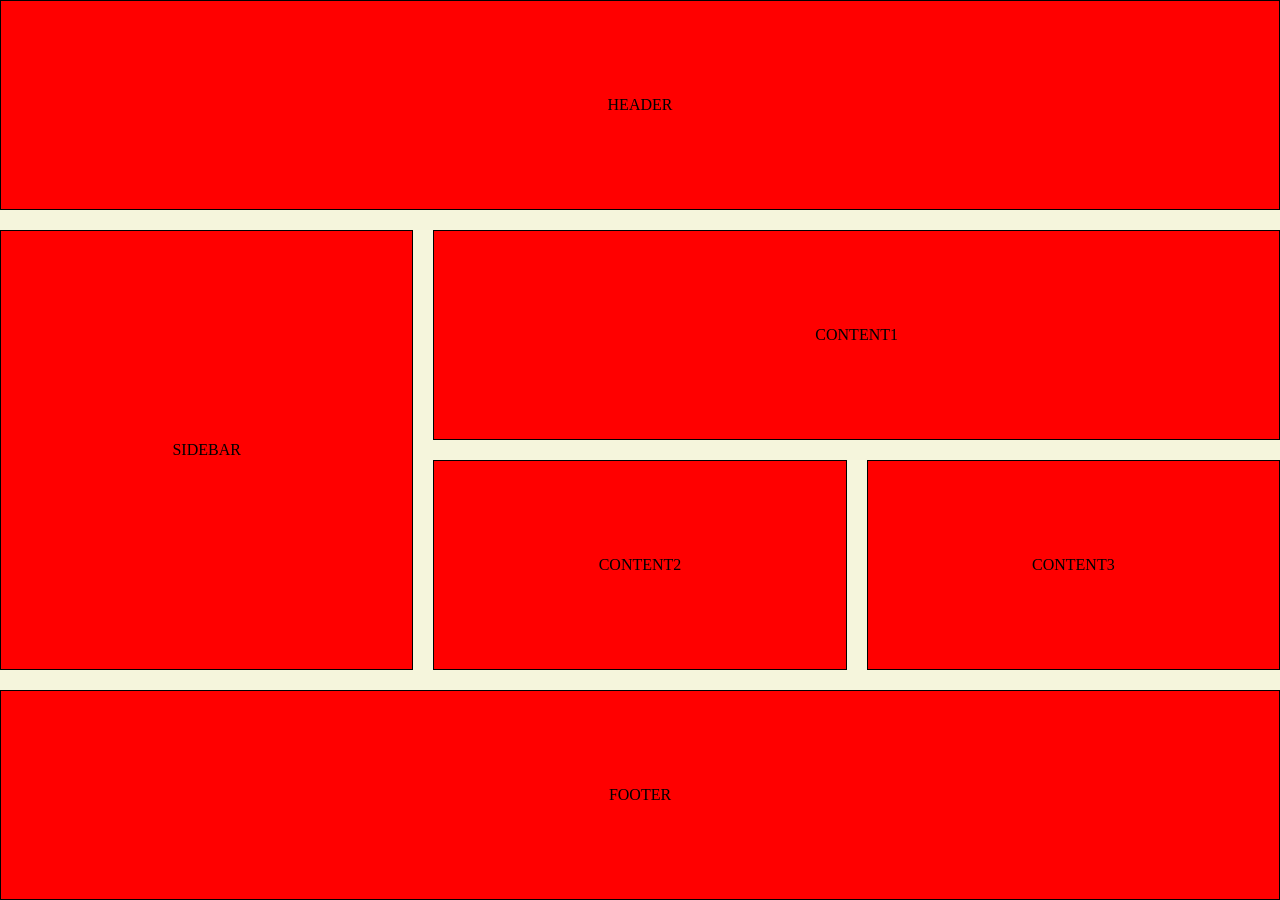
<file: CSS/grid/index.html>
<!DOCTYPE html>
<html lang="en">
<head>
    <meta charset="UTF-8">
    <meta name="viewport" content="width=device-width, initial-scale=1.0">
    <title>Document</title>
    <link rel="stylesheet" href="./index.css">
</head>
<body>

    <div class="container">
        <div class="box" id="HEADER">HEADER</div>
        <div class="box" id="SIDEBAR">SIDEBAR</div>
        <div class="box" id="CONTENT1">CONTENT1</div>
        <div class="box" id="CONTENT2">CONTENT2</div>
        <div class="box" id="CONTENT3">CONTENT3</div>
        <div class="box" id="FOOTER">FOOTER</div>
    </div>
    
</body>
</html>
</file>
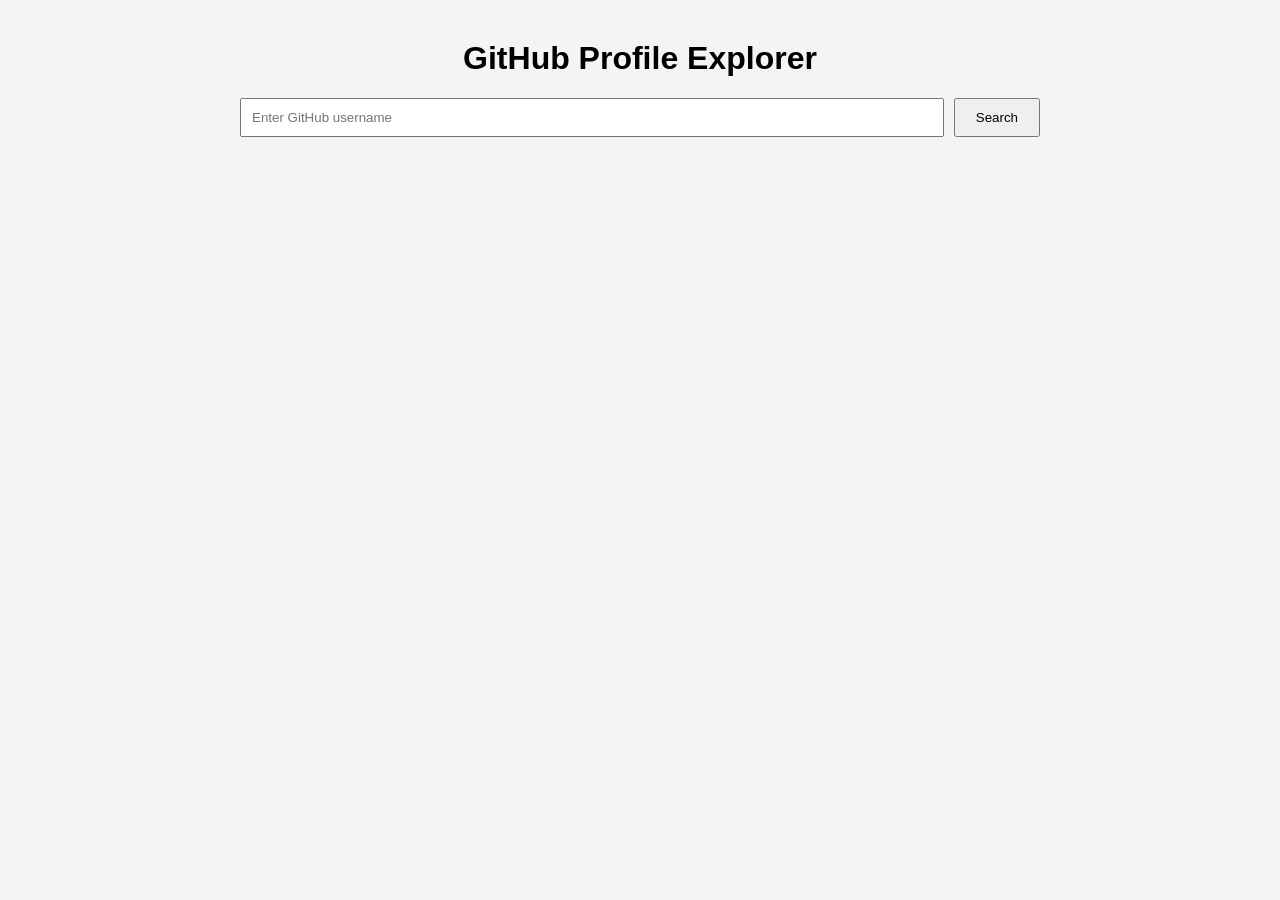
<file: MINI_PROJECTS/Github_Profile_Explorer/index.html>
<!doctype html>
<html lang="en">
  <head>
    <meta charset="UTF-8" />
    <meta name="viewport" content="width=device-width, initial-scale=1.0" />

    <title>GitHub Profile Explorer</title>

    <link rel="stylesheet" href="style.css" />
  </head>

  <body>
    <div class="container">
      <h1>GitHub Profile Explorer</h1>

      <div class="search-box">
        <input type="text" id="username" placeholder="Enter GitHub username" />

        <button id="searchBtn">Search</button>
      </div>

      <div id="profile"></div>

      <div id="repositories"></div>
    </div>

    <script src="script.js"></script>
  </body>
</html>
</file>
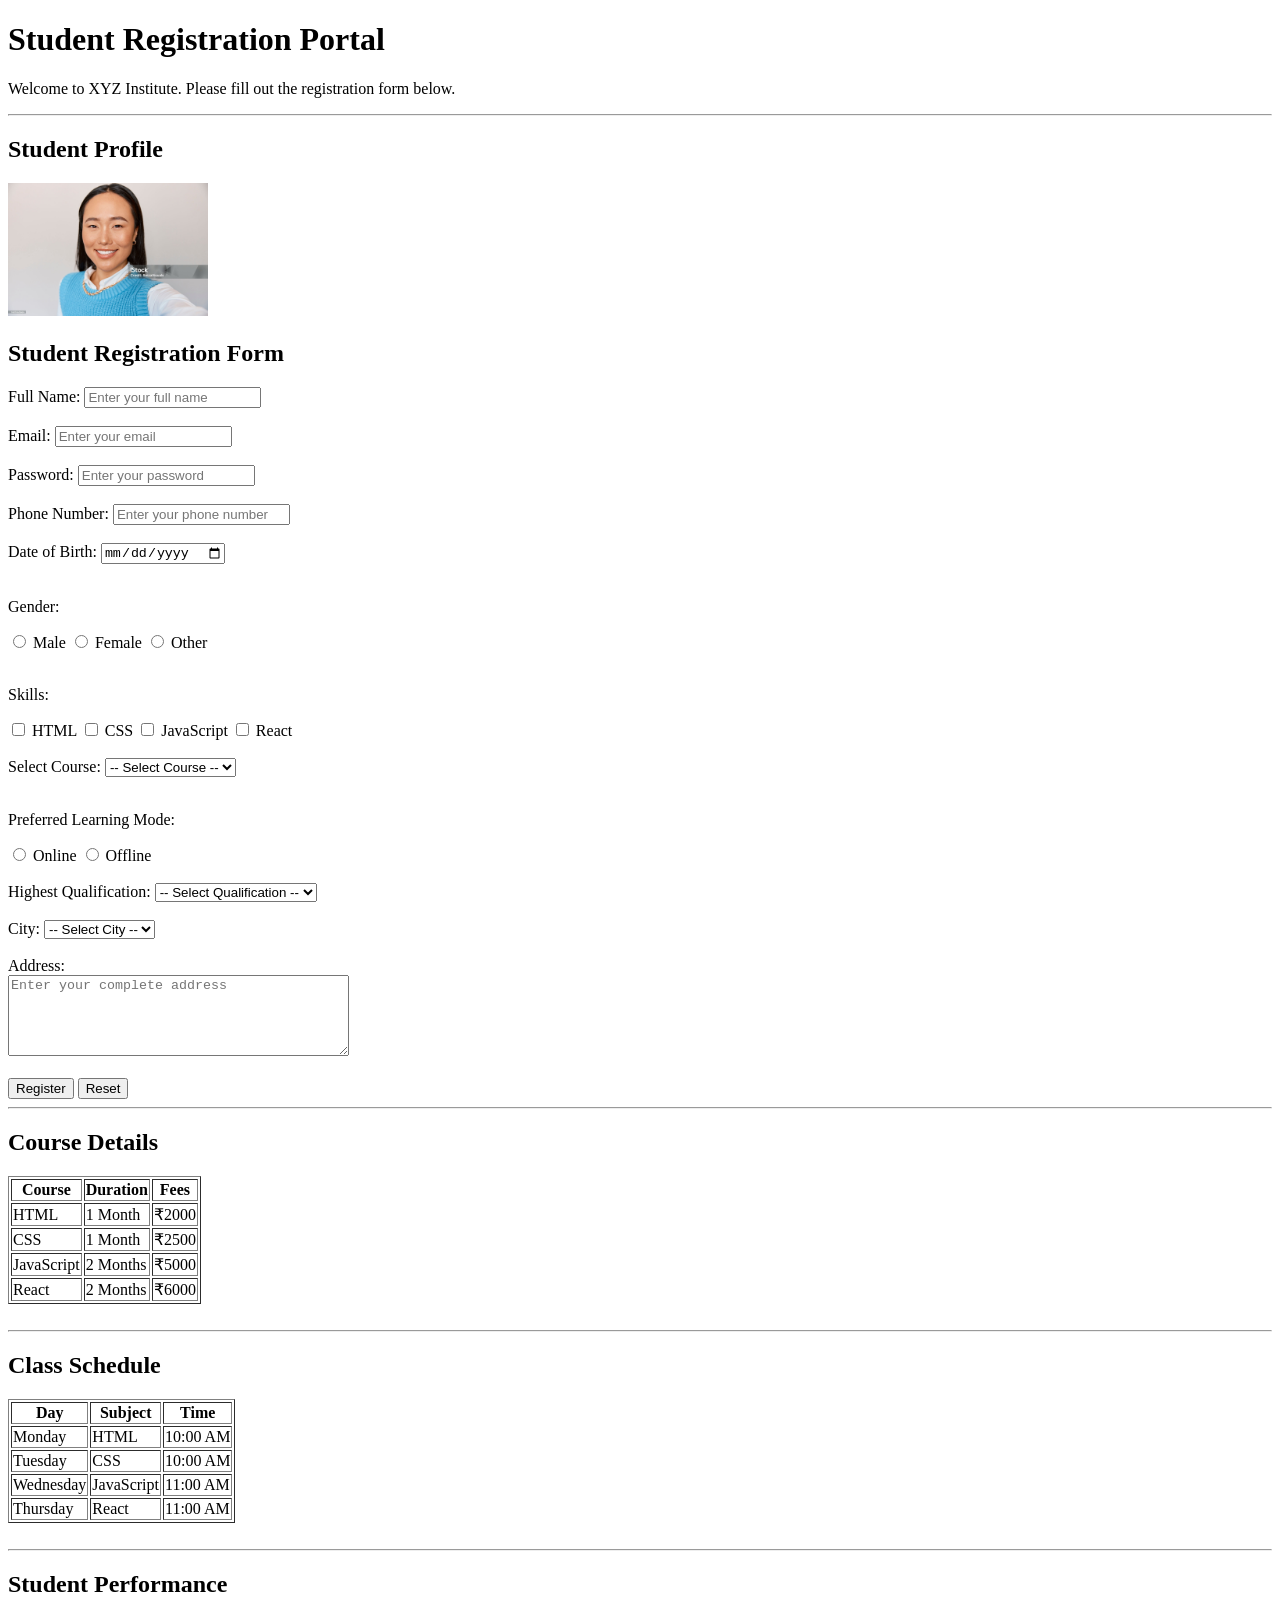
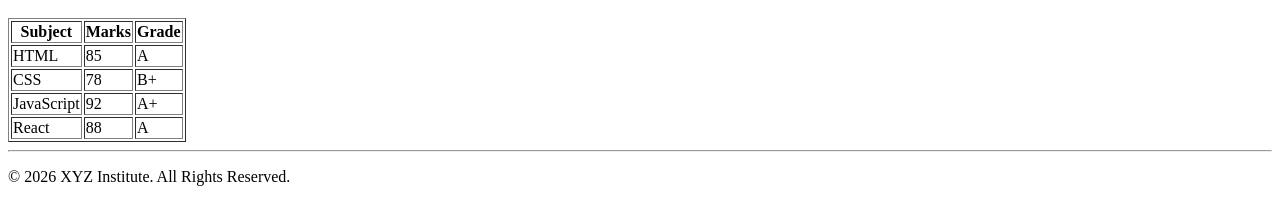
<file: MINI_PROJECTS/Student_Registration_Form/index.html>
<!DOCTYPE html>
<html lang="en">
<head>
    <meta charset="UTF-8">
    <meta name="viewport" content="width=device-width, initial-scale=1.0">
    <title>Student Registration Portal</title>
</head>
<body>

   

    <h1>Student Registration Portal</h1>

    <p>
        Welcome to XYZ Institute.
        Please fill out the registration form below.
    </p>

    <hr>



    <h2>Student Profile</h2>

    <img src="./istockphoto-1487465664-2048x2048.jpg" alt="this is user profile image" width="200">

   


   

    <h2>Student Registration Form</h2>

    <form>


        <label for="name">Full Name:</label>

        <input
            type="text"
            id="name"
            name="name"
            placeholder="Enter your full name"
        >

        <br><br>



        <label for="email">Email:</label>

        <input
            type="email"
            id="email"
            name="email"
            placeholder="Enter your email"
        >

        <br><br>



        <label for="password">Password:</label>

        <input
            type="password"
            id="password"
            name="password"
            placeholder="Enter your password"
        >

        <br><br>



        <label for="phone">Phone Number:</label>

        <input
            type="tel"
            id="phone"
            name="phone"
            placeholder="Enter your phone number"
        >

        <br><br>



        <label for="dob">Date of Birth:</label>

        <input
            type="date"
            id="dob"
            name="dob"
        >

        <br><br>



        <p>Gender:</p>

        <input
            type="radio"
            id="male"
            name="gender"
            value="male"
        >

        <label for="male">Male</label>


        <input
            type="radio"
            id="female"
            name="gender"
            value="female"
        >

        <label for="female">Female</label>


        <input
            type="radio"
            id="other"
            name="gender"
            value="other"
        >

        <label for="other">Other</label>

        <br><br>



        <p>Skills:</p>

        <input
            type="checkbox"
            id="html"
            name="skills"
            value="html"
        >

        <label for="html">HTML</label>


        <input
            type="checkbox"
            id="css"
            name="skills"
            value="css"
        >

        <label for="css">CSS</label>


        <input
            type="checkbox"
            id="javascript"
            name="skills"
            value="javascript"
        >

        <label for="javascript">JavaScript</label>


        <input
            type="checkbox"
            id="react"
            name="skills"
            value="react"
        >

        <label for="react">React</label>

        <br><br>



        <label for="course">Select Course:</label>

        <select
            id="course"
            name="course"
        >

            <option value="">
                -- Select Course --
            </option>

            <option value="html">
                HTML
            </option>

            <option value="css">
                CSS
            </option>

            <option value="javascript">
                JavaScript
            </option>

            <option value="react">
                React
            </option>

        </select>

       
        <br><br>



        <p>Preferred Learning Mode:</p>

        <input
            type="radio"
            id="online"
            name="learning_mode"
            value="online"
        >

        <label for="online">Online</label>


        <input
            type="radio"
            id="offline"
            name="learning_mode"
            value="offline"
        >

        <label for="offline">Offline</label>

        <br><br>



        <label for="qualification">
            Highest Qualification:
        </label>

        <select
            id="qualification"
            name="qualification"
        >

            <option value="">
                -- Select Qualification --
            </option>

            <option value="10th">
                10th
            </option>

            <option value="12th">
                12th
            </option>

            <option value="diploma">
                Diploma
            </option>

            <option value="graduation">
                Graduation
            </option>

            <option value="post-graduation">
                Post Graduation
            </option>

        </select>

        <br><br>



        <label for="city">City:</label>

        <select
            id="city"
            name="city"
        >

            <option value="">
                -- Select City --
            </option>

            <option value="delhi">
                Delhi
            </option>

            <option value="gurgaon">
                Gurgaon
            </option>

            <option value="noida">
                Noida
            </option>

            <option value="ghaziabad">
                Ghaziabad
            </option>

        </select>

        <br><br>



        <label for="address">Address:</label>

        <br>

        <textarea
            id="address"
            name="address"
            rows="5"
            cols="40"
            placeholder="Enter your complete address"
        ></textarea>

        <br><br>


       

        <input
            type="submit"
            value="Register"
        >

        <input
            type="reset"
            value="Reset"
        >

    </form>


    <hr>


   
    <h2>Course Details</h2>

    <table border="1">

        <tr>
            <th>Course</th>
            <th>Duration</th>
            <th>Fees</th>
        </tr>

        <tr>
            <td>HTML</td>
            <td>1 Month</td>
            <td>₹2000</td>
        </tr>

        <tr>
            <td>CSS</td>
            <td>1 Month</td>
            <td>₹2500</td>
        </tr>

        <tr>
            <td>JavaScript</td>
            <td>2 Months</td>
            <td>₹5000</td>
        </tr>

        <tr>
            <td>React</td>
            <td>2 Months</td>
            <td>₹6000</td>
        </tr>

    </table>


    <br>

    <hr>


   

    <h2>Class Schedule</h2>

    <table border="1">

        <tr>
            <th>Day</th>
            <th>Subject</th>
            <th>Time</th>
        </tr>

        <tr>
            <td>Monday</td>
            <td>HTML</td>
            <td>10:00 AM</td>
        </tr>

        <tr>
            <td>Tuesday</td>
            <td>CSS</td>
            <td>10:00 AM</td>
        </tr>

        <tr>
            <td>Wednesday</td>
            <td>JavaScript</td>
            <td>11:00 AM</td>
        </tr>

        <tr>
            <td>Thursday</td>
            <td>React</td>
            <td>11:00 AM</td>
        </tr>

    </table>


    <br>

    <hr>


   
    <h2>Student Performance</h2>

    <table border="1">

        <tr>
            <th>Subject</th>
            <th>Marks</th>
            <th>Grade</th>
        </tr>

        <tr>
            <td>HTML</td>
            <td>85</td>
            <td>A</td>
        </tr>

        <tr>
            <td>CSS</td>
            <td>78</td>
            <td>B+</td>
        </tr>

        <tr>
            <td>JavaScript</td>
            <td>92</td>
            <td>A+</td>
        </tr>

        <tr>
            <td>React</td>
            <td>88</td>
            <td>A</td>
        </tr>

    </table>


   

    <hr>

    <p>
        © 2026 XYZ Institute. All Rights Reserved.
    </p>

</body>
</html>
</file>
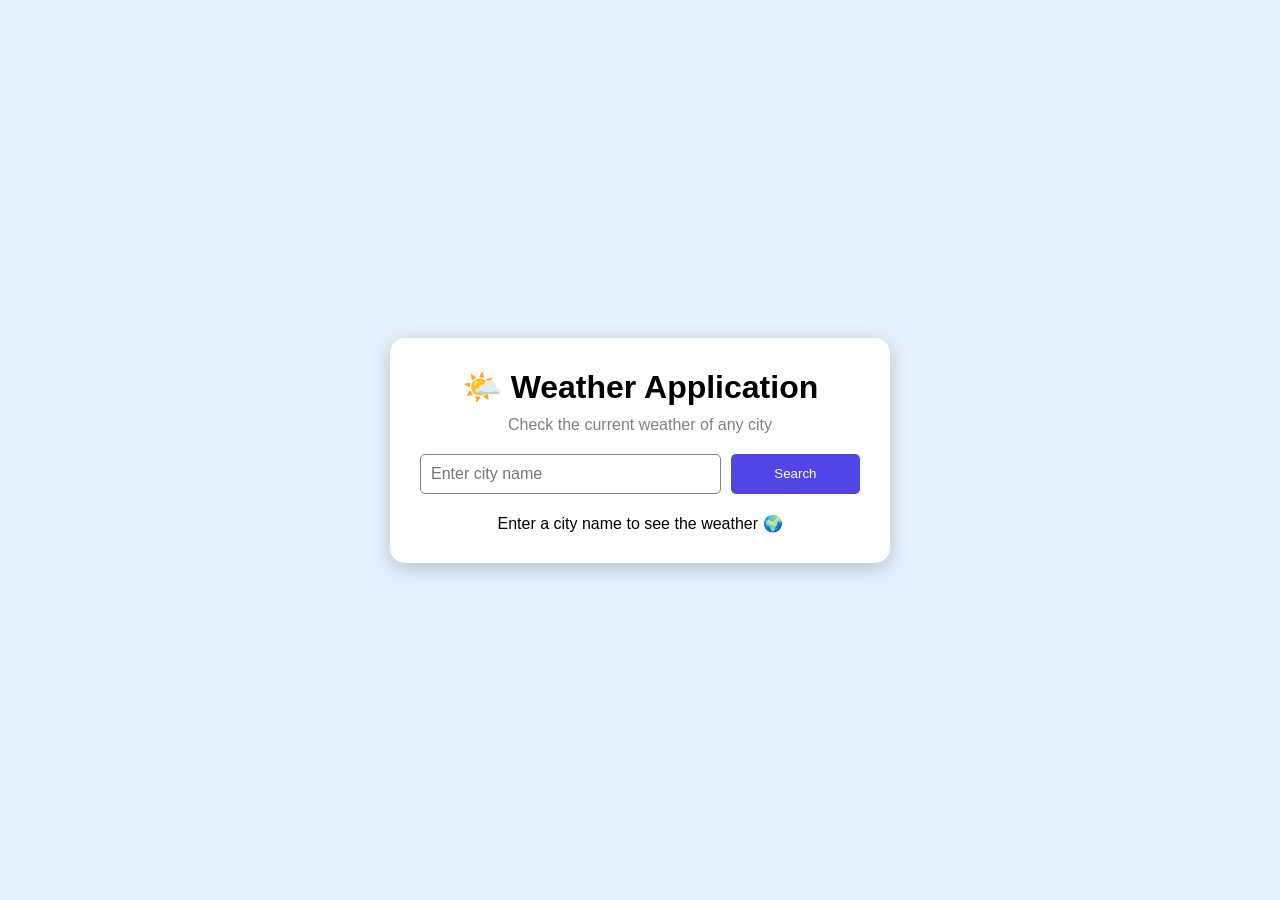
<file: MINI_PROJECTS/Weather_App/index.html>
<!DOCTYPE html>
<html lang="en">

<head>
    <meta charset="UTF-8">
    <meta name="viewport" content="width=device-width, initial-scale=1.0">

    <title>Weather Application</title>

    <link rel="stylesheet" href="./style.css">
</head>

<body>

    <div class="container">

        <div class="weather-app">

            <h1>🌤️ Weather Application</h1>
            <p class="subtitle">Check the current weather of any city</p>

            <div class="search-box">

                <input
                    type="text"
                    id="inputElement"
                    placeholder="Enter city name"
                >

                <button id="searchBtn">
                    Search
                </button>

            </div>

            <div id="weatherData">

                <p class="welcome-message">
                    Enter a city name to see the weather 🌍
                </p>

            </div>

        </div>

    </div>

    <script src="./script.js"></script>

</body>

</html>
</file>
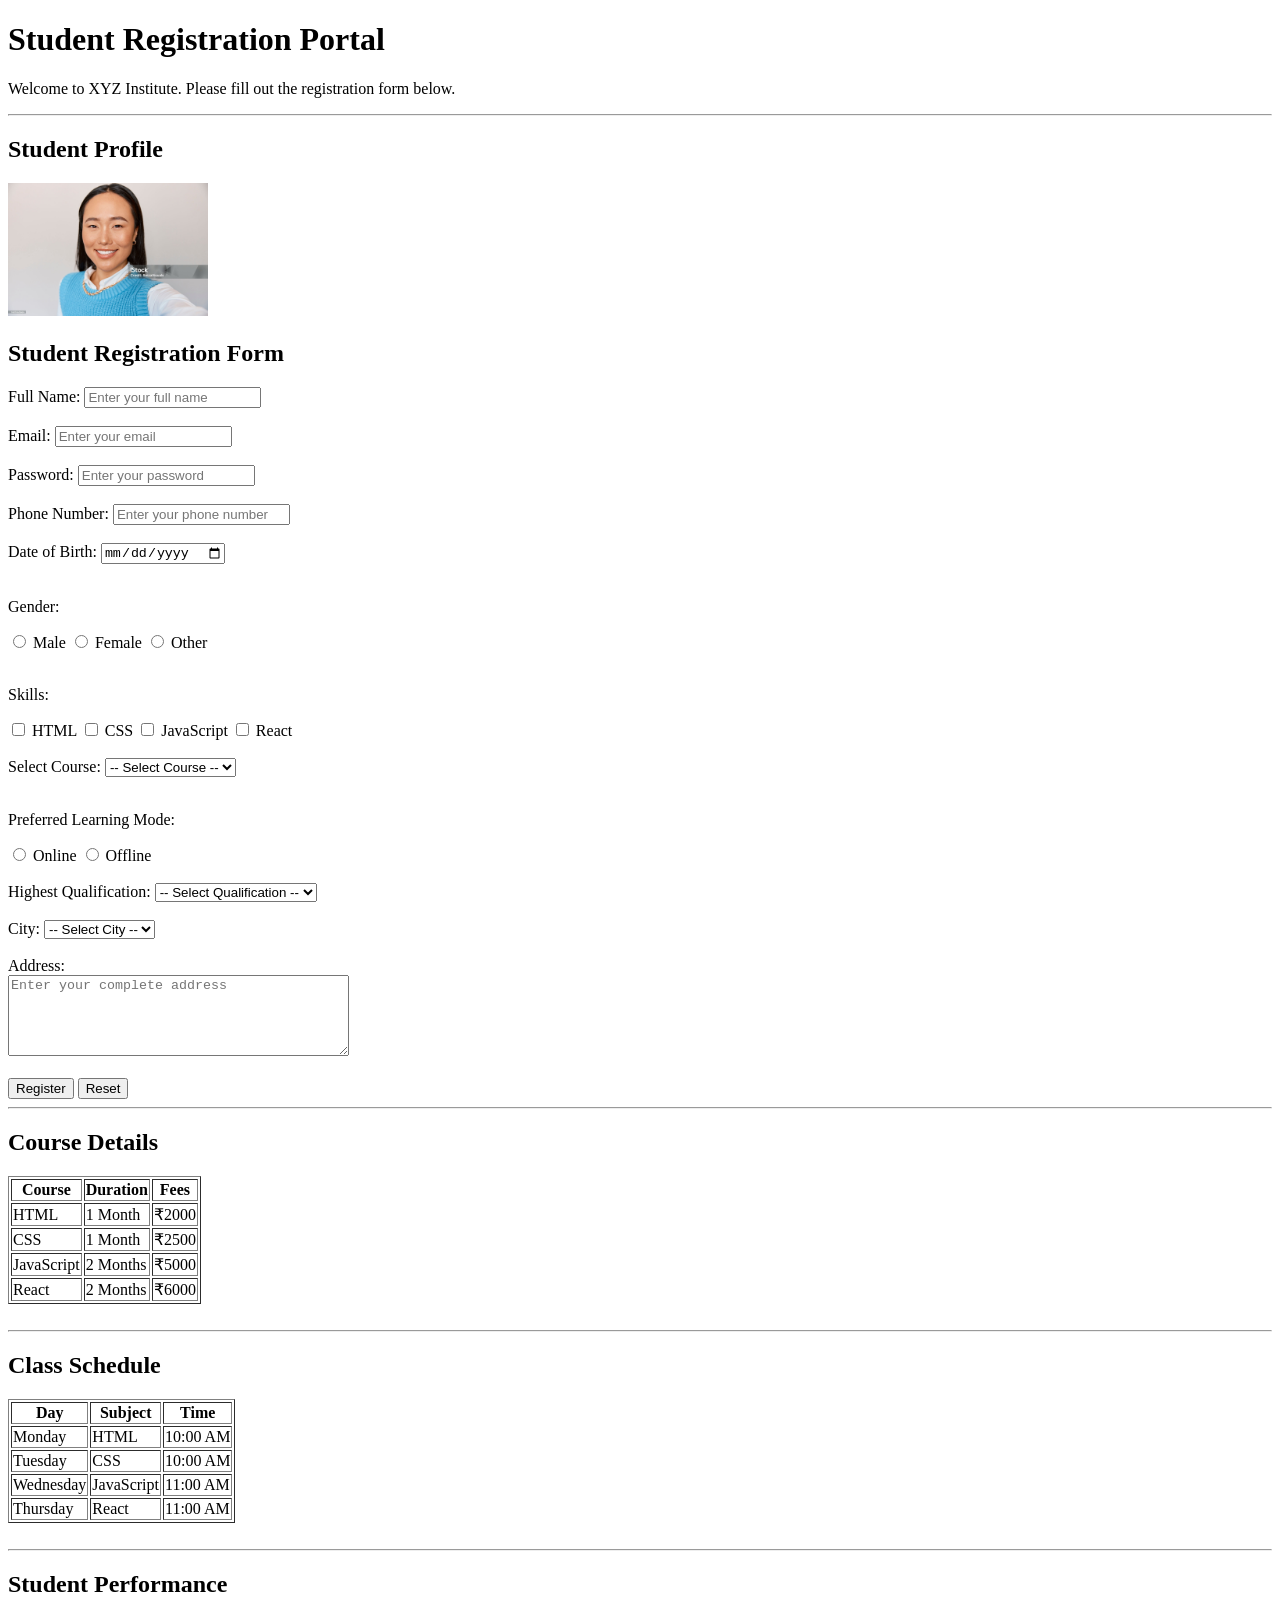
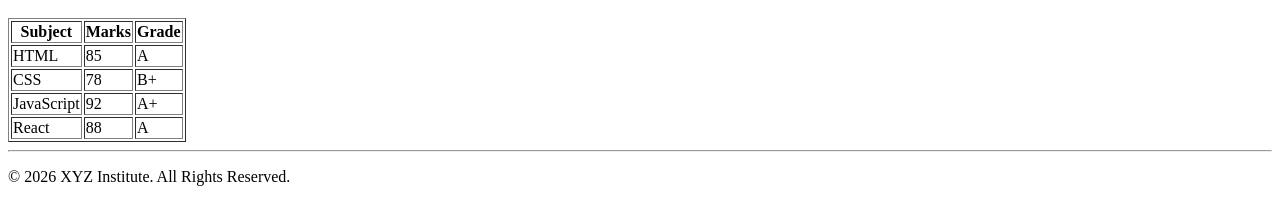
<file: MINI_PROJECTS/Module_1/Student_Registration_Form/index.html>
<!DOCTYPE html>
<html lang="en">
<head>
    <meta charset="UTF-8">
    <meta name="viewport" content="width=device-width, initial-scale=1.0">
    <title>Student Registration Portals</title>
</head>
<body>

   

    <h1>Student Registration Portal</h1>

    <p>
        Welcome to XYZ Institute.
        Please fill out the registration form below.
    </p>

    <hr>



    <h2>Student Profile</h2>

    <img src="./istockphoto-1487465664-2048x2048.jpg" alt="this is user profile image" width="200">

   


   

    <h2>Student Registration Form</h2>

    <form>


        <label for="name">Full Name:</label>

        <input
            type="text"
            id="name"
            name="name"
            placeholder="Enter your full name"
        >

        <br><br>



        <label for="email">Email:</label>

        <input
            type="email"
            id="email"
            name="email"
            placeholder="Enter your email"
        >

        <br><br>



        <label for="password">Password:</label>

        <input
            type="password"
            id="password"
            name="password"
            placeholder="Enter your password"
        >

        <br><br>



        <label for="phone">Phone Number:</label>

        <input
            type="tel"
            id="phone"
            name="phone"
            placeholder="Enter your phone number"
        >

        <br><br>



        <label for="dob">Date of Birth:</label>

        <input
            type="date"
            id="dob"
            name="dob"
        >

        <br><br>



        <p>Gender:</p>

        <input
            type="radio"
            id="male"
            name="gender"
            value="male"
        >

        <label for="male">Male</label>


        <input
            type="radio"
            id="female"
            name="gender"
            value="female"
        >

        <label for="female">Female</label>


        <input
            type="radio"
            id="other"
            name="gender"
            value="other"
        >

        <label for="other">Other</label>

        <br><br>



        <p>Skills:</p>

        <input
            type="checkbox"
            id="html"
            name="skills"
            value="html"
        >

        <label for="html">HTML</label>


        <input
            type="checkbox"
            id="css"
            name="skills"
            value="css"
        >

        <label for="css">CSS</label>


        <input
            type="checkbox"
            id="javascript"
            name="skills"
            value="javascript"
        >

        <label for="javascript">JavaScript</label>


        <input
            type="checkbox"
            id="react"
            name="skills"
            value="react"
        >

        <label for="react">React</label>

        <br><br>



        <label for="course">Select Course:</label>

        <select
            id="course"
            name="course"
        >

            <option value="">
                -- Select Course --
            </option>

            <option value="html">
                HTML
            </option>

            <option value="css">
                CSS
            </option>

            <option value="javascript">
                JavaScript
            </option>

            <option value="react">
                React
            </option>

        </select>

       
        <br><br>



        <p>Preferred Learning Mode:</p>

        <input
            type="radio"
            id="online"
            name="learning_mode"
            value="online"
        >

        <label for="online">Online</label>


        <input
            type="radio"
            id="offline"
            name="learning_mode"
            value="offline"
        >

        <label for="offline">Offline</label>

        <br><br>



        <label for="qualification">
            Highest Qualification:
        </label>

        <select
            id="qualification"
            name="qualification"
        >

            <option value="">
                -- Select Qualification --
            </option>

            <option value="10th">
                10th
            </option>

            <option value="12th">
                12th
            </option>

            <option value="diploma">
                Diploma
            </option>

            <option value="graduation">
                Graduation
            </option>

            <option value="post-graduation">
                Post Graduation
            </option>

        </select>

        <br><br>



        <label for="city">City:</label>

        <select
            id="city"
            name="city"
        >

            <option value="">
                -- Select City --
            </option>

            <option value="delhi">
                Delhi
            </option>

            <option value="gurgaon">
                Gurgaon
            </option>

            <option value="noida">
                Noida
            </option>

            <option value="ghaziabad">
                Ghaziabad
            </option>

        </select>

        <br><br>



        <label for="address">Address:</label>

        <br>

        <textarea
            id="address"
            name="address"
            rows="5"
            cols="40"
            placeholder="Enter your complete address"
        ></textarea>

        <br><br>


       

        <input
            type="submit"
            value="Register"
        >

        <input
            type="reset"
            value="Reset"
        >

    </form>


    <hr>


   
    <h2>Course Details</h2>

    <table border="1">

        <tr>
            <th>Course</th>
            <th>Duration</th>
            <th>Fees</th>
        </tr>

        <tr>
            <td>HTML</td>
            <td>1 Month</td>
            <td>₹2000</td>
        </tr>

        <tr>
            <td>CSS</td>
            <td>1 Month</td>
            <td>₹2500</td>
        </tr>

        <tr>
            <td>JavaScript</td>
            <td>2 Months</td>
            <td>₹5000</td>
        </tr>

        <tr>
            <td>React</td>
            <td>2 Months</td>
            <td>₹6000</td>
        </tr>

    </table>


    <br>

    <hr>


   

    <h2>Class Schedule</h2>

    <table border="1">

        <tr>
            <th>Day</th>
            <th>Subject</th>
            <th>Time</th>
        </tr>

        <tr>
            <td>Monday</td>
            <td>HTML</td>
            <td>10:00 AM</td>
        </tr>

        <tr>
            <td>Tuesday</td>
            <td>CSS</td>
            <td>10:00 AM</td>
        </tr>

        <tr>
            <td>Wednesday</td>
            <td>JavaScript</td>
            <td>11:00 AM</td>
        </tr>

        <tr>
            <td>Thursday</td>
            <td>React</td>
            <td>11:00 AM</td>
        </tr>

    </table>


    <br>

    <hr>


   
    <h2>Student Performance</h2>

    <table border="1">

        <tr>
            <th>Subject</th>
            <th>Marks</th>
            <th>Grade</th>
        </tr>

        <tr>
            <td>HTML</td>
            <td>85</td>
            <td>A</td>
        </tr>

        <tr>
            <td>CSS</td>
            <td>78</td>
            <td>B+</td>
        </tr>

        <tr>
            <td>JavaScript</td>
            <td>92</td>
            <td>A+</td>
        </tr>

        <tr>
            <td>React</td>
            <td>88</td>
            <td>A</td>
        </tr>

    </table>


   

    <hr>

    <p>
        © 2026 XYZ Institute. All Rights Reserved.
    </p>

</body>
</html>
</file>
<file: CSS/grid/index.css>
*{
    margin: 0;
    padding: 0;
    box-sizing: border-box;
}

.container{
    width: 100%;
    height: 100vh;
    background: beige;
    display: grid;
    grid-template-columns: 1fr 1fr 1fr;
    grid-row-gap: 20px;
    grid-column-gap: 20px;
}


.box{
    border: 1px solid black;
    background: red;
    display: flex;
    justify-content: center;
    align-items: center;
}

#HEADER{
    grid-column-start: 1;
    grid-column-end: 4;
}

#SIDEBAR{
    grid-row-start: 2;
    grid-row-end: 4;
}

#CONTENT1{
    grid-column-start: 2;
    grid-column-end: 4;
}

#FOOTER{
    grid-column-start: 1;
    grid-column-end: 4;
}
</file>
<file: MINI_PROJECTS/Github_Profile_Explorer/style.css>
body {
  font-family: Arial, sans-serif;
  background: #f4f4f4;
  margin: 0;
}

.container {
  width: 800px;
  margin: 40px auto;
}

h1 {
  text-align: center;
}

.search-box {
  display: flex;
  gap: 10px;
  margin-bottom: 30px;
}

input {
  padding: 10px;
  flex: 1;
}

button {
  padding: 10px 20px;
  cursor: pointer;
}

.profile {
  background: white;
  padding: 20px;
  display: flex;
  gap: 20px;
  margin-bottom: 20px;
}

.profile img {
  width: 120px;
  height: 120px;
  border-radius: 50%;
}

.repo {
  background: white;
  padding: 15px;
  margin-bottom: 10px;
}

.repo a {
  text-decoration: none;
}
</file>
<file: MINI_PROJECTS/Weather_App/style.css>
* {
    margin: 0;
    padding: 0;
    box-sizing: border-box;
}

body {
    font-family: Arial, sans-serif;

    min-height: 100vh;

    display: flex;
    justify-content: center;
    align-items: center;

    background-color: #e3f2fd;
}

.container {
    width: 500px;
}

.weather-app {
    background-color: white;

    padding: 30px;

    border-radius: 15px;

    text-align: center;

    box-shadow: 0 5px 20px rgba(0, 0, 0, 0.2);
}

.weather-app h1 {
    margin-bottom: 10px;
}

.subtitle {
    color: gray;
    margin-bottom: 20px;
}


.search-box {
    display: flex;
    gap: 10px;

    margin-bottom: 20px;
}

.search-box input {
    width: 70%;

    padding: 10px;

    border: 1px solid gray;

    border-radius: 5px;

    font-size: 16px;
}

.search-box button {
    width: 30%;

    padding: 10px;

    border: none;

    border-radius: 5px;

    background-color: #4f46e5;

    color: white;

    cursor: pointer;
}


.location h2 {
    margin-bottom: 5px;
}

.location p {
    color: gray;
}

.main-weather {
    margin: 20px 0;
}

.weather-icon {
    width: 70px;
}

.temperature {
    font-size: 45px;
    font-weight: bold;

    margin: 10px 0;
}

.condition {
    font-size: 18px;
    color: #555;
}

.feels-like {
    color: gray;

    margin-top: 5px;
}


.weather-details {
    display: flex;
    gap: 10px;
}

.weather-card {
    width: 25%;

    background-color: #f1f5f9;

    padding: 15px;

    border-radius: 8px;
}

.weather-card h3 {
    font-size: 14px;

    color: gray;

    margin-bottom: 5px;
}

.weather-card p {
    font-size: 18px;

    font-weight: bold;
}

.observation {
    margin-top: 15px;

    color: gray;

    font-size: 13px;
}
</file>
